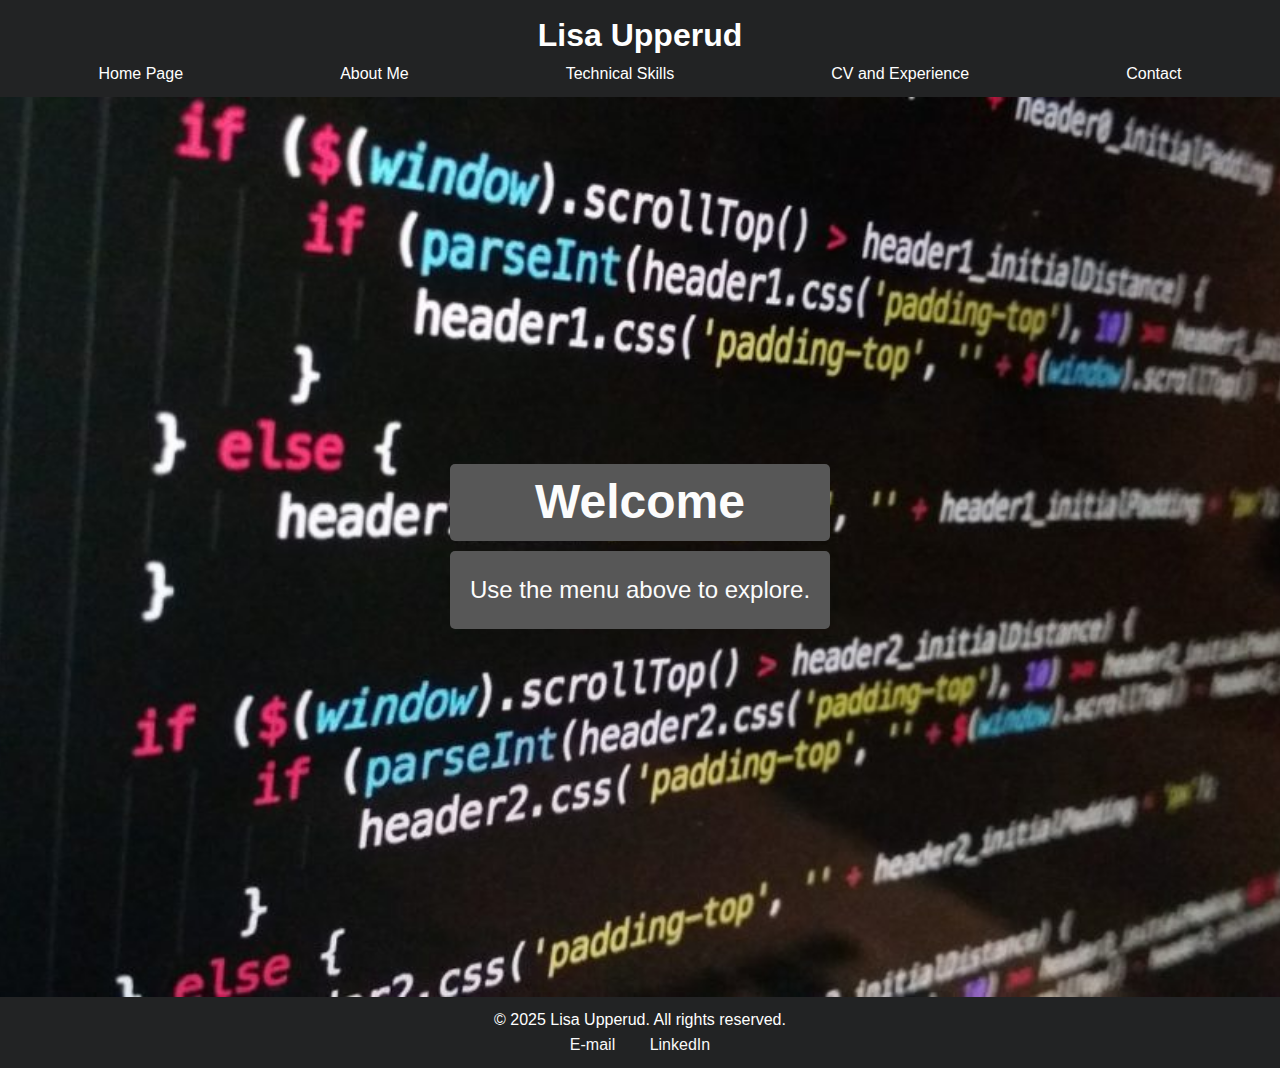
<file: index.html>
<!DOCTYPE html>
<html lang="en">

<head>
    <meta charset="UTF-8">
    <meta name="viewport" content="width=device-width, initial-scale=1.0">
    <meta name="description" content="Personal website showcasing technical skills and portfolio.">
    <title>Welcome to My Website</title>
    <link rel="stylesheet" href="styles.css">
    <link rel="icon" href="img/favicon.ico">
</head>

<body>
    <header>
        <h1 class="header1">Lisa Upperud</h1>
        <nav class="topnav">
            <!-- plats för h-meny -->
            <div class="hamburger" id="hamburger">
                <!-- dessa blir strecken -->
                <div></div>
                <div></div>
                <div></div>
            </div>
            <ul id="nav-links">
                <li><a href="index.html">Home Page</a></li>
                <li><a href="about.html">About Me</a></li>
                <li><a href="technical.html">Technical Skills</a></li>
                <li><a href="cv.html">CV and Experience</a></li>
                <li><a href="contact.html">Contact</a></li>
            </ul>
        </nav>
    </header>


    <main>
        <section class="hero">
            <div class="hero-content">
                <h2>Welcome</h2>
                <p>Use the menu above to explore.</p>
            </div>
        </section>
    </main>


    <footer>
        <p>&copy; 2025 Lisa Upperud. All rights reserved.</p>
        <a href="mailto:lisa.upp@hotmail.com">E-mail</a>
        <a href="https://www.linkedin.com/in/lisa-upperud-2b7383160/" target="_blank">LinkedIn</a>
    </footer>

    <!-- JavaScript -->
    <script src="js/hamburger.js"></script>
</body>

</html>
</file>
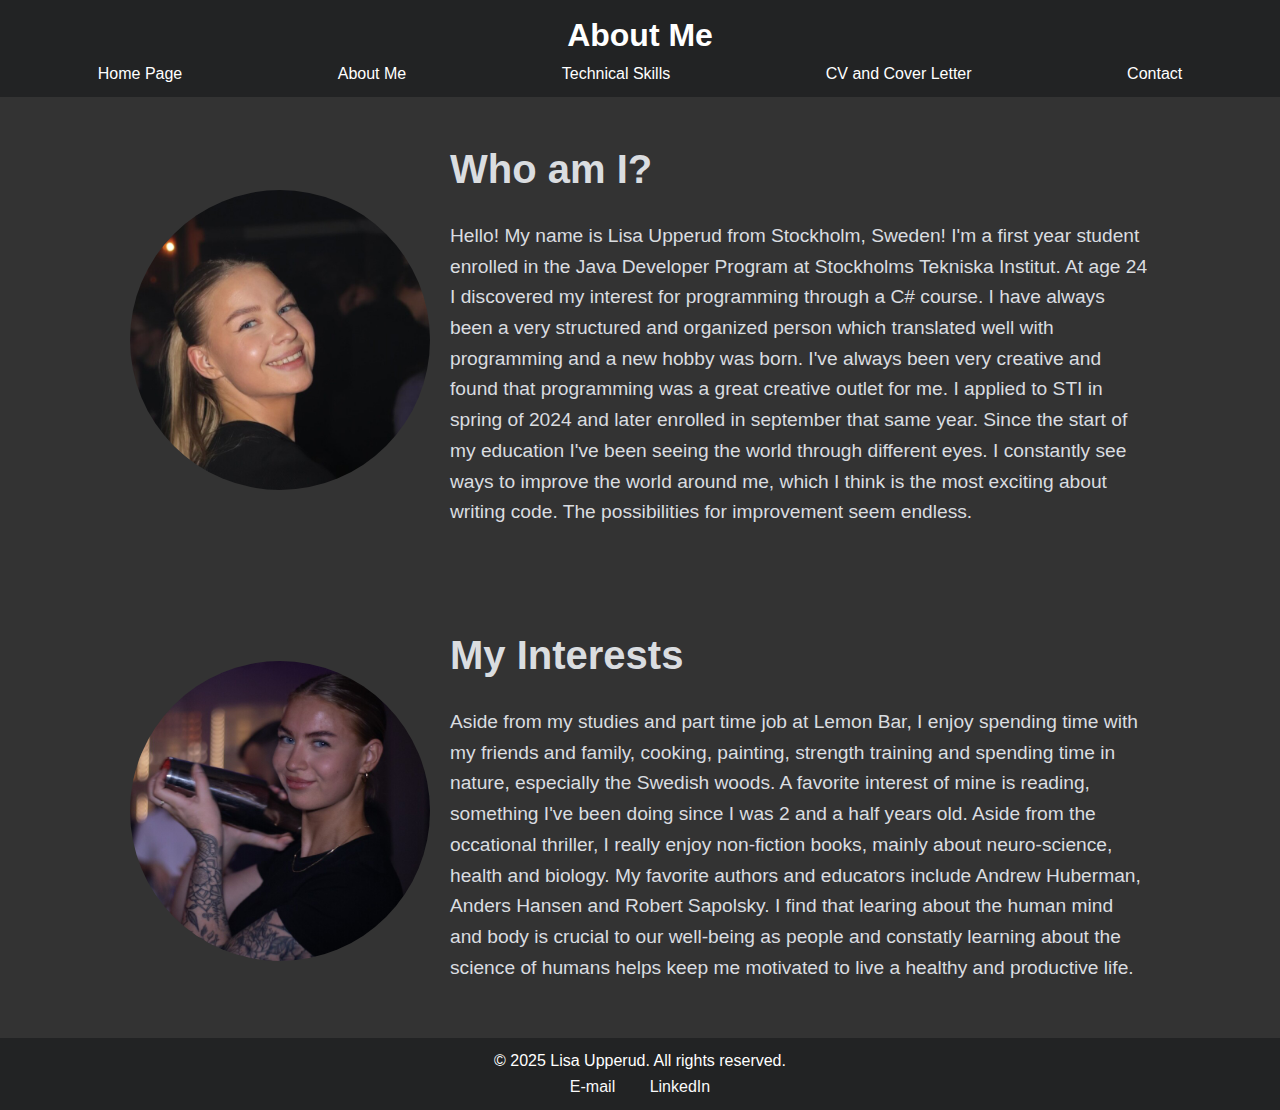
<file: about.html>
<!DOCTYPE html>
<html lang="en">

<head>
    <meta charset="UTF-8">
    <meta name="viewport" content="width=device-width, initial-scale=1.0">
    <title>About Me</title>
    <link rel="stylesheet" href="styles.css">
    <link rel="icon" href="img/favicon.ico">
</head>

<body>

    <header>
        <h1 class="header1">About Me</h1>
        <nav class="topnav">
            <!-- plats för h-meny -->
            <div class="hamburger" id="hamburger">
                <!-- dessa blir strecken -->
                <div></div>
                <div></div>
                <div></div>
            </div>
            <ul id="nav-links">
                <li><a href="index.html">Home Page</a></li>
                <li><a href="about.html">About Me</a></li>
                <li><a href="technical.html">Technical Skills</a></li>
                <li><a href="cv.html">CV and Cover Letter</a></li>
                <li><a href="contact.html">Contact</a></li>
            </ul>
        </nav>
    </header>

    <main>
        <!-- om mig -->
        <section class="about-section">
            <img src="img/lisaupperud-big.jpg" srcset="img/lisaupperud-small.jpg 480w, img/lisaupperud-medium.jpg 768w"
                sizes="(max-width: 480px) 100vw, 
            (max-width: 768px) 75vw, 50vw" alt="Picture of Lisa Upperud smiling" class="profile-image">
            <article class="about-content">
                <h2>Who am I?</h2>
                <p>Hello! My name is Lisa Upperud from Stockholm, Sweden! I'm a first year student enrolled in the Java
                    Developer Program at Stockholms
                    Tekniska Institut. At age 24 I discovered my interest for programming through a C# course. I have
                    always been a very
                    structured and organized person which translated well with programming and a new hobby was born.
                    I've always been very creative and found that programming was a great creative outlet for me. I
                    applied to STI in spring of 2024 and later enrolled in september that same year. Since the start of
                    my
                    education I've been seeing the world through different eyes. I constantly see
                    ways to improve the world around me, which I think is the most exciting
                    about writing code. The possibilities for improvement seem endless.</p>
            </article>
        </section>
        <!-- intressen -->
        <section class="about-section">
            <img src="img/lisaupperud2.jpeg"
                srcset="img/lisaupperud2-small.jpg 480w, img/lisaupperud2-medium.jpg 768w, img/lisaupperud2-big.jpg 1200w"
                sizes="(max-width: 480px) 100vw, 
            (max-width: 768px) 75vw, 50vw" alt="Lisa Upperud" class="profile-image">
            <article class="about-content">
                <h2>My Interests</h2>
                <p>Aside from my studies and part time job at Lemon Bar, I enjoy spending time with my friends and
                    family, cooking, painting, strength training and spending time in nature, especially the Swedish
                    woods. A favorite interest of mine is reading, something
                    I've been doing since I was 2 and a half years
                    old. Aside from the occational thriller, I really enjoy
                    non-fiction books, mainly about neuro-science, health and biology. My favorite authors and educators
                    include Andrew Huberman, Anders Hansen and Robert Sapolsky. I find that learing about the human mind
                    and
                    body is crucial to our well-being as people and constatly learning about the science of humans
                    helps keep me motivated to live a healthy and productive life.</p>
            </article>
        </section>
    </main>

    <footer>
        <p>&copy; 2025 Lisa Upperud. All rights reserved.</p>
        <a href="mailto:lisa.upp@hotmail.com">E-mail</a>
        <a href="https://www.linkedin.com/in/lisa-upperud-2b7383160/" target="_blank">LinkedIn</a>
    </footer>

    <script src="js/hamburger.js"></script>
</body>
</file>
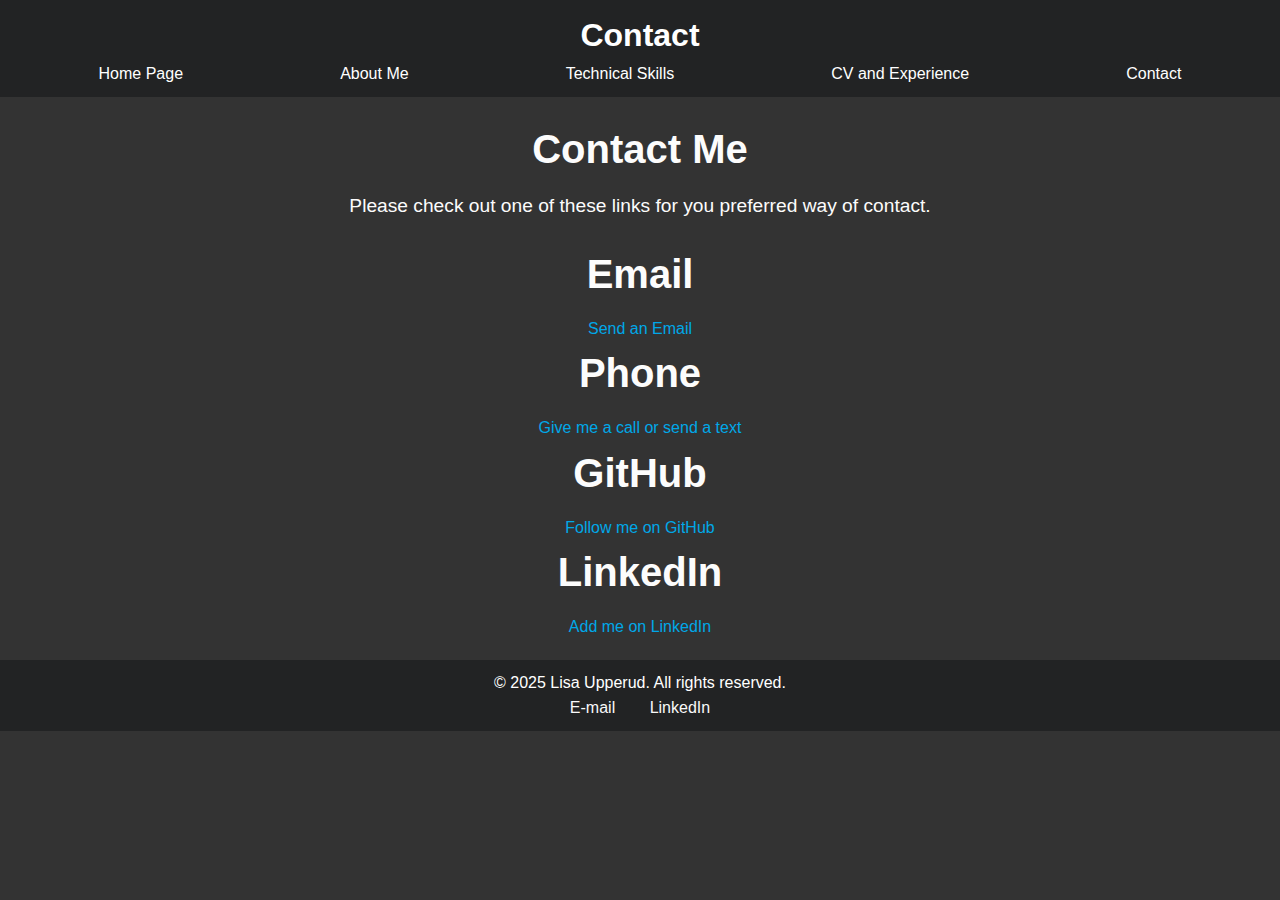
<file: contact.html>
<!DOCTYPE html>
<html lang="en">

<head>
    <meta charset="UTF-8">
    <meta name="viewport" content="width=device-width, initial-scale=1.0">
    <title>Kontakt</title>
    <link rel="stylesheet" href="styles.css">
    <link rel="icon" href="img/favicon.ico">
</head>

<body>
    <header>
        <h1 class="header1">Contact</h1>
        <nav class="topnav">
            <!-- plats för h-meny -->
            <div class="hamburger" id="hamburger">
                <!-- dessa blir strecken -->
                <div></div>
                <div></div>
                <div></div>
            </div>
            <ul id="nav-links">
                <li><a href="index.html">Home Page</a></li>
                <li><a href="about.html">About Me</a></li>
                <li><a href="technical.html">Technical Skills</a></li>
                <li><a href="cv.html">CV and Experience</a></li>
                <li><a href="contact.html">Contact</a></li>
            </ul>
        </nav>
    </header>

    <main>
        <section class="contact-header">
            <h2>Contact Me</h2>
            <p>Please check out one of these links for you preferred way of contact.</p>
        </section>
        <!-- kontaktlänkar -->
        <section class="contact-header">
            <h2>Email</h2>
            <a href="mailto:lisa.upp@hotmail.com">Send an Email</a>
            <h2>Phone</h2>
            <a href="tel:+46708543962">Give me a call or send a text</a>
            <h2>GitHub</h2>
            <a href="https://github.com/lisaupperud" target="_blank">Follow me on GitHub</a>
            <h2>LinkedIn</h2>
            <a href="https://www.linkedin.com/in/lisa-upperud-2b7383160/" target="_blank">Add me on LinkedIn</a>
        </section>

        <!-- formulär -->
        <!--<section class="contact-form">
            <h2 class="contact-header">Or fill out this Form:</h2>
            <form action="/submit-form" method="POST" id="contact-form">
                <label for="name">Name:</label>
                <input type="text" id="name" name="name">

                <label for="email">E-mail:</label>
                <input type="email" id="email" name="email">

                <label for="subject">Subject:</label>
                <input type="text" id="subject" name="subject">

                <label for="message">Message:</label>
                <textarea id="message" name="message" rows="5"></textarea>

                <button type="submit">Send</button>
            </form>
        </section>-->

    </main>

    <footer>
        <p>&copy; 2025 Lisa Upperud. All rights reserved.</p>
        <a href="mailto:lisa.upp@hotmail.com">E-mail</a>
        <a href="https://www.linkedin.com/in/lisa-upperud-2b7383160" target="_blank">LinkedIn</a>
    </footer>

    <script src="js/form.js"></script>
    <script src="js/hamburger.js"></script>
</body>

</html>
</file>
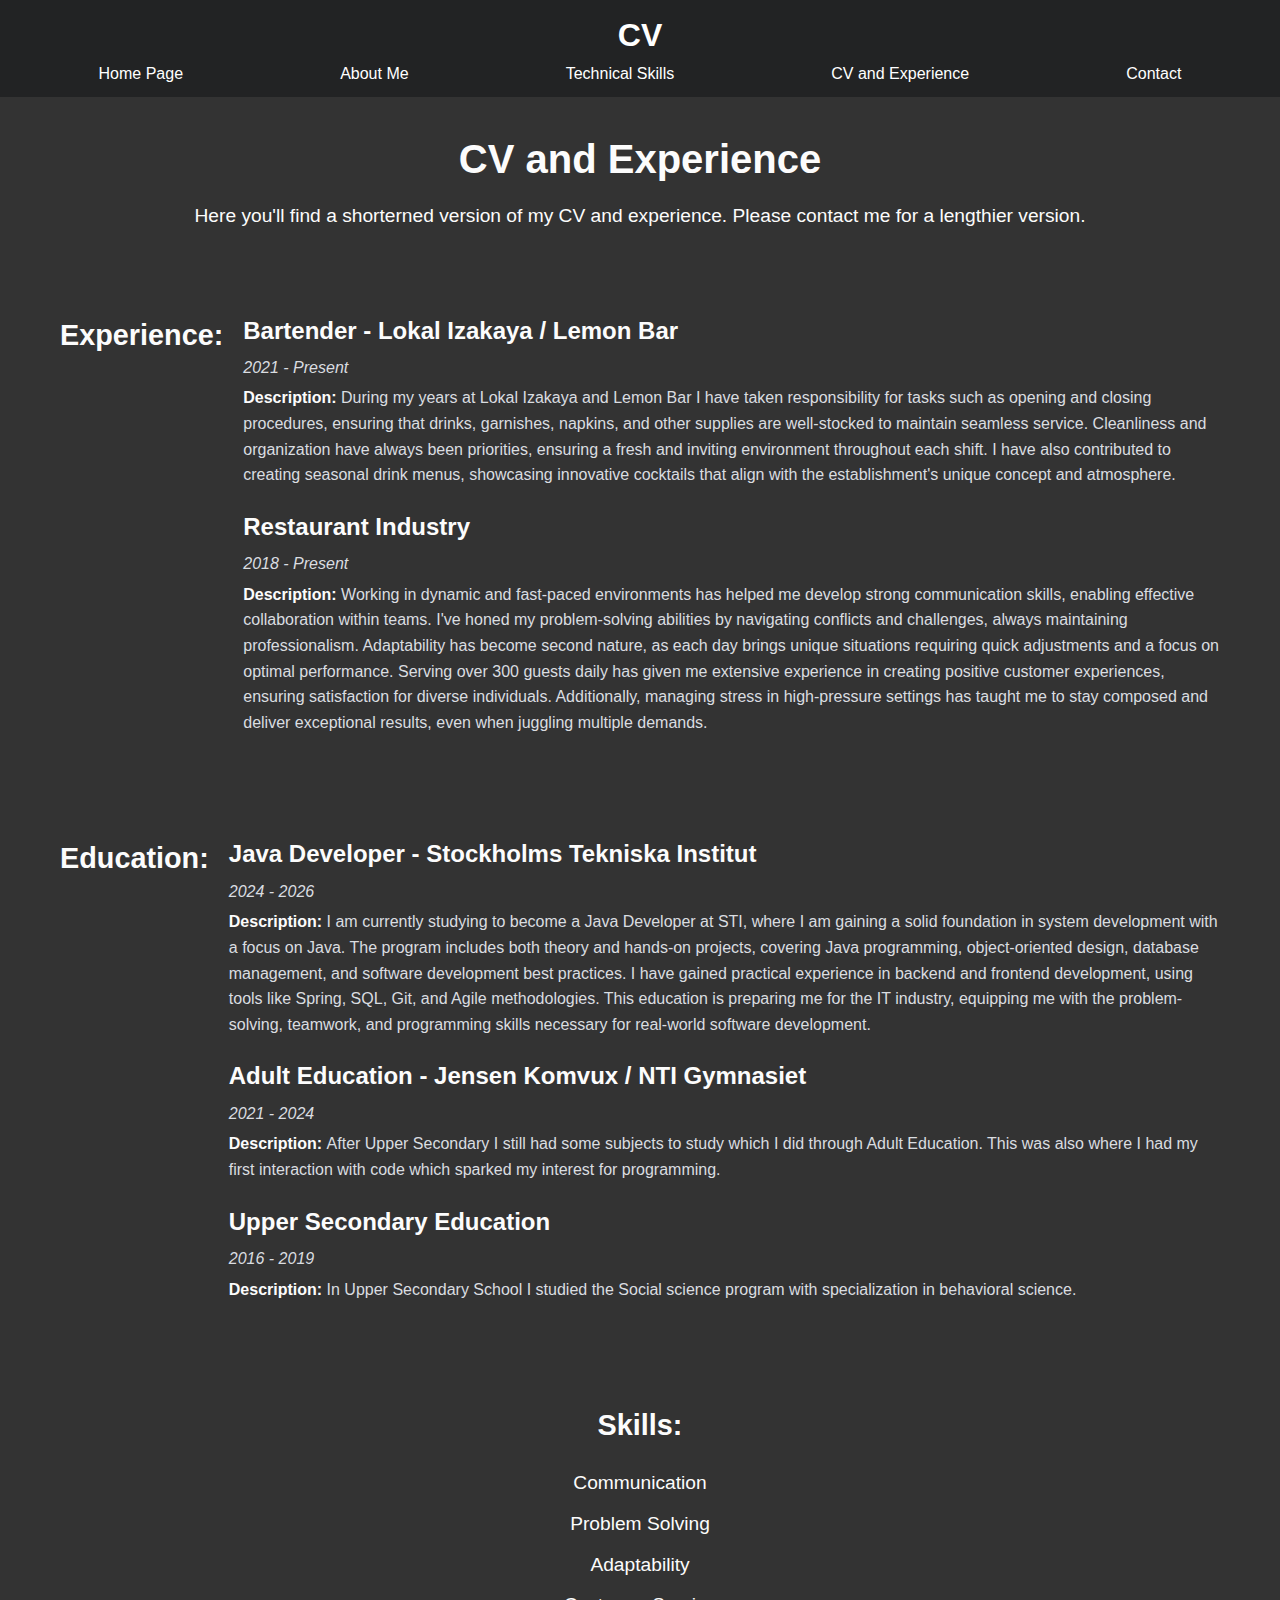
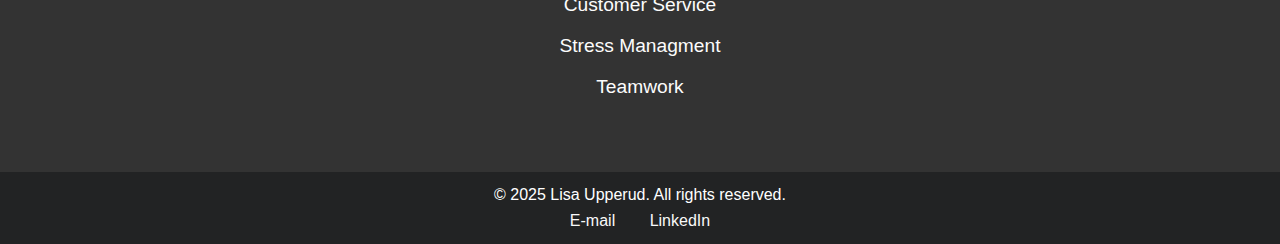
<file: cv.html>
<!DOCTYPE html>
<html lang="en">

<head>
    <meta charset="UTF-8">
    <meta name="viewport" content="width=device-width, initial-scale=1.0">
    <title>CV and Experience</title>
    <link rel="stylesheet" href="styles.css">
    <link rel="icon" href="img/favicon.ico">
</head>

<body>
    <header>
        <h1 class="header1">CV</h1>
        <nav class="topnav">
            <!-- plats för h-meny -->
            <div class="hamburger" id="hamburger">
                <!-- dessa blir strecken -->
                <div></div>
                <div></div>
                <div></div>
            </div>
            <ul id="nav-links">
                <li><a href="index.html">Home Page</a></li>
                <li><a href="about.html">About Me</a></li>
                <li><a href="technical.html">Technical Skills</a></li>
                <li><a href="cv.html">CV and Experience</a></li>
                <li><a href="contact.html">Contact</a></li>
            </ul>
        </nav>
    </header>

    <main>
        <section class="cv-header">
            <h2>CV and Experience</h2>
            <p>Here you'll find a shorterned version of my CV and experience. Please contact me for a lengthier version.
            </p>
        </section>

        <!-- arbetserfarenhet -->
        <section class="cv-section">
            <h2>Experience: </h2>
            <div class="experience">
                <article class="experience-item">
                    <h3>Bartender - Lokal Izakaya / Lemon Bar</h3>
                    <p><i>2021 - Present</i></p>
                    <p><strong>Description: </strong>During my years at Lokal Izakaya and Lemon Bar I have taken
                        responsibility for
                        tasks such as opening and
                        closing
                        procedures, ensuring that drinks, garnishes, napkins, and other supplies are well-stocked to
                        maintain
                        seamless
                        service.
                        Cleanliness and organization have always been priorities, ensuring a fresh and inviting
                        environment
                        throughout
                        each shift. I have also contributed to creating seasonal drink menus, showcasing innovative
                        cocktails
                        that align
                        with the establishment's unique concept and atmosphere.</p>
                </article>
                <article class="experience-item">
                    <h3>Restaurant Industry</h3>
                    <p><i>2018 - Present</i></p>
                    <p><strong>Description: </strong>Working in dynamic and fast-paced environments has helped me
                        develop
                        strong communication skills, enabling effective collaboration within teams. I've honed my
                        problem-solving abilities by navigating conflicts and challenges, always maintaining
                        professionalism. Adaptability has become second nature, as each day brings unique situations
                        requiring quick adjustments and a focus on optimal performance. Serving over 300 guests daily
                        has
                        given me extensive experience in creating positive customer experiences, ensuring satisfaction
                        for
                        diverse individuals. Additionally, managing stress in high-pressure settings has taught me to
                        stay
                        composed and deliver exceptional results, even when juggling multiple demands.</p>
                </article>
            </div>
        </section>

        <!-- studier -->
        <section class="cv-section">
            <h2>Education: </h2>
            <div class="experience">
                <article class="experience-item">
                    <h3>Java Developer - Stockholms Tekniska Institut</h3>
                    <p><i>2024 - 2026</i></p>
                    <p><strong>Description: </strong>I am currently studying to become a Java Developer at STI, where I
                        am
                        gaining a solid foundation in
                        system
                        development with a focus on Java. The program includes both theory and hands-on projects,
                        covering
                        Java
                        programming,
                        object-oriented design, database management, and software development best practices. I have
                        gained
                        practical
                        experience in backend and frontend development, using tools like Spring, SQL, Git, and Agile
                        methodologies. This
                        education is preparing me for the IT industry, equipping me with the problem-solving, teamwork,
                        and
                        programming
                        skills
                        necessary for real-world software development.</p>
                </article>
                <article class="experience-item">
                    <h3>Adult Education - Jensen Komvux / NTI Gymnasiet</h3>
                    <p><i>2021 - 2024</i></p>
                    <p><strong>Description: </strong>After Upper Secondary I still had some subjects to study which I did
                        through
                        Adult Education. This was
                        also
                        where I
                        had
                        my first interaction with code which sparked my interest for programming. </p>
                </article>
                <article class="experience-item">
                    <h3>Upper Secondary Education</h3>
                    <p><i>2016 - 2019</i></p>
                    <p><strong>Description: </strong>In Upper Secondary School I studied the Social science program with
                        specialization in behavioral science.</p>
                </article>
            </div>
        </section>

        <!-- skills -->
        <section class="cv-section">
            <div class="skills">
                <h2>Skills: </h2>
                <ul>
                    <li>Communication</li>
                    <li>Problem Solving</li>
                    <li>Adaptability</li>
                    <li>Customer Service</li>
                    <li>Stress Managment</li>
                    <li>Teamwork</li>
                </ul>
            </div>
        </section>
    </main>

    <footer>
        <p>&copy; 2025 Lisa Upperud. All rights reserved.</p>
        <a href="mailto:lisa.upp@hotmail.com">E-mail</a>
        <a href="https://www.linkedin.com/in/lisa-upperud-2b7383160/" target="_blank">LinkedIn</a>
    </footer>
    <script src="js/hamburger.js"></script>
</body>

</html>
</file>
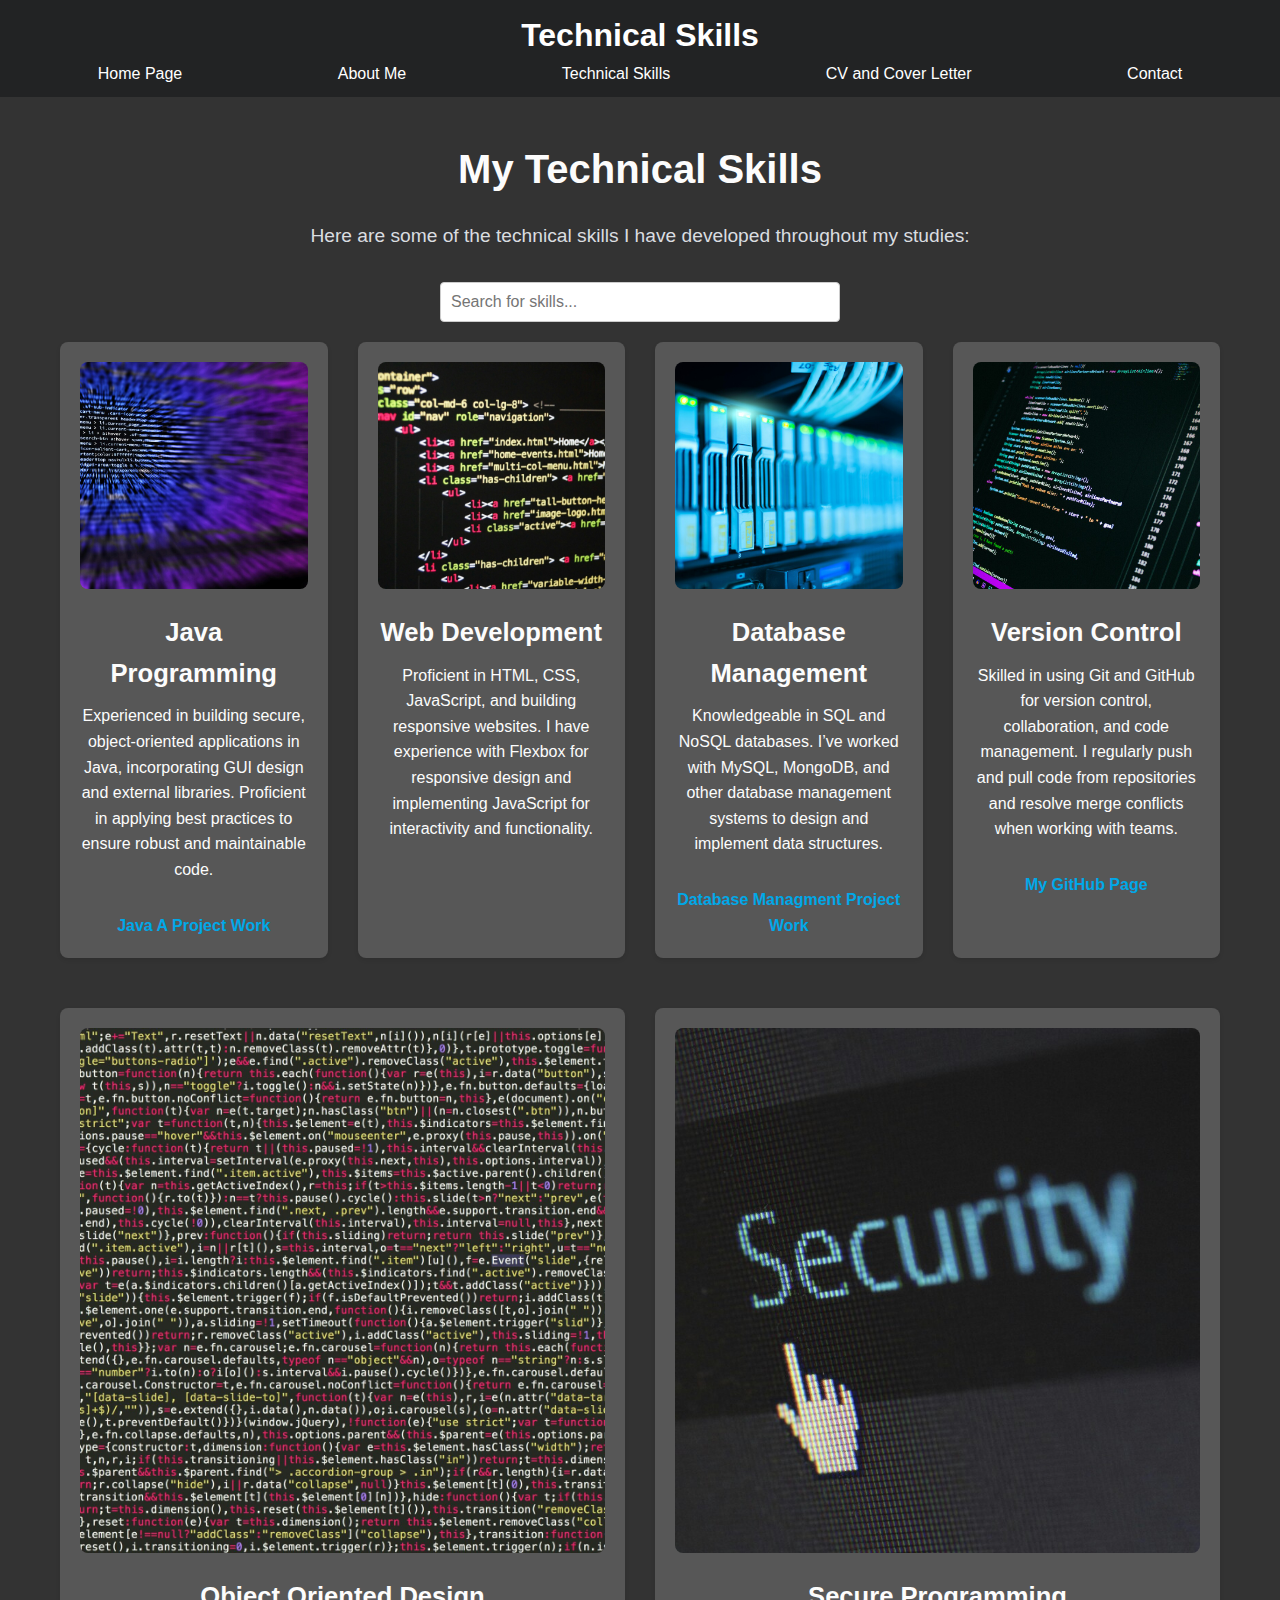
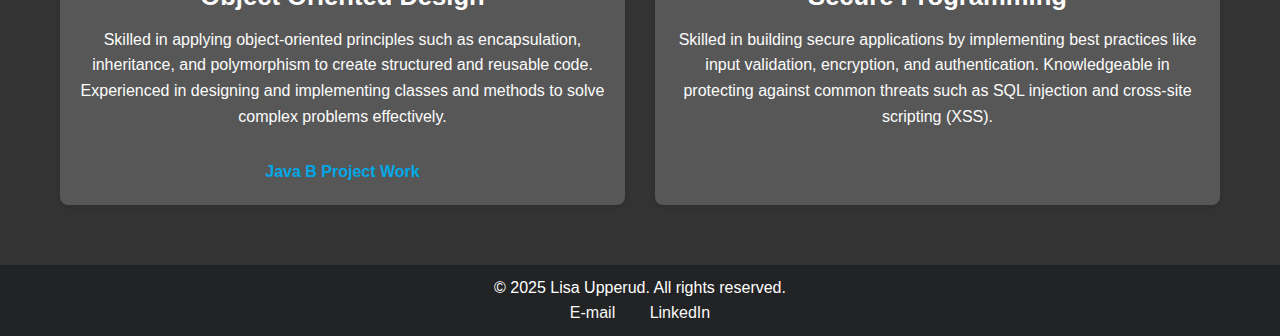
<file: technical.html>
<!DOCTYPE html>
<html lang="en">

<head>
    <meta charset="UTF-8">
    <meta name="viewport" content="width=device-width, initial-scale=1.0">
    <title>Technical Skills</title>
    <link rel="stylesheet" href="styles.css">
    <link rel="icon" href="img/favicon.ico">
</head>

<body>
    <header>
        <h1 class="header1">Technical Skills</h1>
        <nav class="topnav">
            <!-- plats för h-meny -->
            <div class="hamburger" id="hamburger">
                <!-- dessa blir strecken -->
                <div></div>
                <div></div>
                <div></div>
            </div>
            <ul id="nav-links">
                <li><a href="index.html">Home Page</a></li>
                <li><a href="about.html">About Me</a></li>
                <li><a href="technical.html">Technical Skills</a></li>
                <li><a href="cv.html">CV and Cover Letter</a></li>
                <li><a href="contact.html">Contact</a></li>
            </ul>
        </nav>
    </header>

    <main>
        <section class="technical-skills">
            <h2>My Technical Skills</h2>
            <p>Here are some of the technical skills I have developed throughout my studies:</p>

            <!-- sökfält -->
            <input type="text" id="searchInput" onkeyup="filterSkills()" placeholder="Search for skills..."
                class="search-bar">

            <div class="skills-list" id="skillsList">
                <!-- skill 1 -->
                <article class="skill">
                    <img src="img/java.jpg"
                        srcset="img/java-small.jpg 480w, img/java-medium.jpg 768w, img/java-big.jpg 1200w" sizes="(max-width: 480px) 100vw,
                    (max-width: 768px) 75vw, 50vw" alt="Zooming out quickly from blue code">
                    <h2>Java Programming</h2>
                    <p>Experienced in building secure, object-oriented applications in Java, incorporating GUI design
                        and external libraries. Proficient in applying best practices to ensure robust and maintainable
                        code.</p>
                    <a href="https://github.com/lisaupperud/java-a-projektarbete.git"><strong>Java A Project
                            Work</strong></a>
                </article>

                <!-- skill 2 -->
                <article class="skill">
                    <img src="img/htmlcode.jpg"
                        srcset="img/htmlcode-small.jpg 480w, img/htmlcode-medium.jpg 768px, img/htmlcode-big.jpg 1200w"
                        sizes="(max-width: 480px) 100vw,
                    (max-width: 768px) 75vw, 50vw" alt="Yellow and pink HTML code">
                    <h2>Web Development</h2>
                    <p>Proficient in HTML, CSS, JavaScript, and building responsive websites. I have experience with
                        Flexbox for responsive design and implementing JavaScript for interactivity and functionality.
                    </p>
                </article>

                <!-- skill 3 -->
                <article class="skill">
                    <img src="img/database.jpg"
                        srcset="img/database-small.jpg 480w, img/database-medium.jpg 768w, img/database-big.jpg 1200w"
                        sizes="(max-width: 480px) 100vw,
                    (max-width: 768px) 75vw, 50vw" alt="Picture of servers">
                    <h2>Database Management</h2>
                    <p>Knowledgeable in SQL and NoSQL databases. I’ve worked with MySQL, MongoDB, and other database
                        management systems to design and implement data structures.</p>
                    <a href="https://github.com/lisaupperud/databas-projektarbete.git" target="_blank"><strong>Database Managment
                            Project Work</strong>
                    </a>
                </article>

                <!-- skill 4 -->
                <article class="skill">
                    <img src="img/git.jpg" srcset="img/git-small 480w, img/git-medium.jpg 768w, img/git-big.jpg 1200w"
                        sizes="(max-width: 480px) 100vw,
                    (max-width: 768px) 75vw, 50vw" alt="Code on a black background">
                    <h2>Version Control</h2>
                    <p>Skilled in using Git and GitHub for version control, collaboration, and code management. I
                        regularly push and pull code from repositories and resolve merge conflicts when working with
                        teams.</p>
                    <a href="https://github.com/lisaupperud" target="_blank"><strong>My GitHub Page</strong></a>
                </article>

                <!-- skill 5 -->
                <article class="skill">
                    <img src="img/oop.jpg" srcset="img/oop-small.jpg 480w, img/oop-medium.jpg 768w, img/oop-big.jpg"
                        sizes="(max-width: 480px) 100vw,
                    (max-width: 768px) 75vw, 50vw" alt="Code covering an entire screen">
                    <h2>Object Oriented Design</h2>
                    <p>Skilled in applying object-oriented principles such as encapsulation, inheritance, and
                        polymorphism to create structured and reusable code. Experienced in designing and implementing
                        classes and methods to solve complex problems effectively.</p>
                    <a href="https://github.com/lisaupperud/java-b-projektarbete.git" target="_blank"><strong>Java B Project
                            Work</strong></a>
                </article>
                <!-- skill 6 -->
                <article class="skill">
                    <img src="img/security.jpg"
                        srcset="img/security-small.jpg 480w, img/security-medium.jpg 768w, img/security-big.jpg 1200w"
                        sizes="(max-width: 480px) 100vw,
                    (max-width: 768px) 75vw, 50vw" alt="Text 'Security' with cursor on top">
                    <h2>Secure Programming</h2>
                    <p>Skilled in building secure applications by implementing best practices like input validation,
                        encryption, and authentication. Knowledgeable in protecting against common threats such as SQL
                        injection and cross-site scripting (XSS).</p>
                </article>
            </div>
        </section>
    </main>

    <footer>
        <p>&copy; 2025 Lisa Upperud. All rights reserved.</p>
        <a href="mailto:lisa.upp@hotmail.com">E-mail</a>
        <a href="https://www.linkedin.com/in/lisa-upperud-2b7383160/" target="_blank">LinkedIn</a>
    </footer>

    <script src="js/search-function.js"></script>
    <script src="js/hamburger.js"></script>
</body>

</html>
</file>
<file: styles.css>
/* ----- NOLLSTÄLL STILAR ----- */
* {
    margin: 0;
    padding: 0;
    box-sizing: border-box;
}

body {
    font-family: Arial, sans-serif;
    line-height: 1.6;
    color: #333;
    background-color: #333;
    margin: 0;
}

/* ----- HEADER & NAVIGATION ----- */
header {
    background-color: #222324;
    color: #fff;
    padding: 10px 20px;
}
header .header1 {
    text-align: center;
}

header .topnav ul {
    list-style: none;
    display: flex;
    justify-content: space-around;
    align-items: center;
}

header .topnav ul li {
    margin: 0 10px;
}

header .topnav ul li a {
    color: #fff;
    text-decoration: none;
    padding: 8px 15px;
    transition: background-color 0.3s ease;
}

header .topnav ul li a:hover {
    background-color: #575757;
    border-radius: 4px;
}

/* ----- HERO SECTION ----- */
.hero {
    background-image: url('img/headerimage.jpeg'); 
    background-size: cover;
    background-position: center;
    height: 100vh;
    display: flex;
    justify-content: center;
    align-items: center;
    text-align: center;
    color: #fff;
}

.hero .hero-content h2 {
    background-color: #575757;
    border-radius: 5px;
    font-size: 3rem;
    margin-bottom: 10px;
    color: #FCFCFC;
}

.hero .hero-content p {
    background-color: #575757;
    border-radius: 5px;
    padding: 20px;
    font-size: 1.5rem;
    color: #FCFCFC;
}


/* ----- FOOTER ----- */
footer {
    background-color: #222324;
    color: #fff;
    text-align: center;
    padding: 10px 0;
    position: relative;
    bottom: 0;
    width: 100%;
}

footer a {
    color:#f9f9f9;
    text-decoration: none;
    padding: 8px 15px;
    transition: background-color 0.3s ease;
}

footer a:hover {
    background-color: #575757;
    border-radius: 4px;
}

/* ----- MEDIA QUERIES / HEADER / HERO ----- */
@media (max-width: 768px) {
    header .topnav ul {
        flex-direction: column;
        text-align: center;
    }

    .hero .hero-content h1 {
        font-size: 2rem;
    }

    .hero .hero-content p {
        font-size: 1.2rem;
    }
}

@media (max-width: 600px) {
    .hero {
        padding: 20px;
        height: 80vh;
    }

    header .topnav ul {
        padding: 10px;
    }
}
/* ----- ABOUT ----- */
.about-section {
    display: flex;
    flex-wrap: wrap;
    align-items: center;
    justify-content: center;
    padding: 40px 20px;
    max-width: 1200px;
    margin: 0 auto;
}

.profile-image {
    width: 300px;
    height: auto;
    border-radius: 50%;
    margin-right: 20px;
}

.about-content {
    max-width: 700px;
}

.about-content h2 {
    font-size: 2.5rem;
    margin-bottom: 20px;
    color: #dadde0;
}

.about-content p {
    font-size: 1.2rem;
    margin-bottom: 15px;
    color: #dadde0;
}

/* ----- MEDIA QUERIES ABOUT ----- */
@media (max-width: 768px) {
    .about-section {
        flex-direction: column;
        text-align: center;
    }

    .profile-image {
        margin-bottom: 20px;
        margin-right: 0;
    }

    .about-content h1 {
        font-size: 2rem;
    }

    .about-content p {
        font-size: 1rem;
    }
}

/* ----- TEKNIK ----- */
.technical-skills {
    padding: 40px 20px;
    max-width: 1200px;
    margin: 0 auto;
    text-align: center;
    color: #dadde0;
}

.technical-skills h2 {
    font-size: 2.5rem;
    margin-bottom: 20px;
}

.technical-skills p {
    font-size: 1.2rem;
    margin-bottom: 30px;
}

.skills-list {
    display: flex;
    flex-wrap: wrap;
    justify-content: space-between;
    gap: 30px;
}

.skill {
    flex: 1;
    min-width: 250px;
    text-align: center;
    background-color: #575757;
    padding: 20px;
    box-shadow: 0 2px 4px rgba(0, 0, 0, 0.1);
    border-radius: 8px;
    margin-bottom: 20px;
    transition: transform 0.3s ease;
}

.skill img {
    width: 100%;
    height: auto;
    border-radius: 8px;
    margin-bottom: 15px;
}

.skill h2 {
    font-size: 1.6rem;
    margin-bottom: 10px;
    color: #FCFCFC;
}

.skill p {
    font-size: 1rem;
    color: #FCFCFC;
}

.skill a {
    color: #00A8E8;
    text-decoration: none;
}


.skill.hidden {
    display: none;
}

/* ----- SÖKFUNKTION ----- */
.search-bar {
    width: 100%;
    padding: 10px;
    margin-bottom: 30px;
    font-size: 1rem;
    border: 1px solid #ccc;
    border-radius: 4px;
    max-width: 400px;
    display: block;
    margin: 20px auto;
}


/* ----- MEDIA QUERIES TEKNIK ----- */
@media (max-width: 768px) {
    .skills-list {
        flex-direction: column;
        align-items: center;
    }

    .skill {
        width: 100%;
        max-width: 350px;
    }

    .technical-skills h1 {
        font-size: 2rem;
    }

    .technical-skills p {
        font-size: 1rem;
    }
}
/* ------- CV --------- */
.cv-section {
    display: flex;
    flex-wrap: wrap;
    justify-content: center;
    align-items: flex-start;
    gap: 20px; /* Avstånd mellan sektionerna */
    padding: 20px;
    max-width: 1200px;
    margin: 0 auto;
}

.cv-header {
    display: flex;
    flex-direction: column;
    align-items: center;
    justify-content: center;
    text-align: center;
    margin-bottom: 40px;
    padding: 20px;
}

.cv-header h2 {
    font-size: 2.5rem;
    margin-top: 10px;
    margin-bottom: 10px;
    color: #FCFCFC;
}

.cv-header p {
    font-size: 1.2em;
    color: #FCFCFC;
}

/* ----- ERFARENHET --------- */
.experience {
    flex: 1 1 45%;
    margin-bottom: 40px;
}

.experience h2, h2 {
    font-size: 1.8em;
    margin-bottom: 20px;
    color: #FCFCFC;
}

.experience-item {
    margin-bottom: 20px;
}

.experience-item h3 {
    font-size: 1.5em;
    margin-bottom: 5px;
    color: #FCFCFC;
}

.experience-item p {
    margin-bottom: 5px;
    color: #dadde0;
}

.experience-item strong {
    color: #FCFCFC;
}

/* ----- FÄRDIGHETER -------- */
.skills {
    flex: 1 1 45%; 
    text-align: center;
    margin-bottom: 40px;
}

.skills ul {
    list-style: none;
    padding-left: 0;
    color: #FCFCFC;
}

.skills li {
    font-size: 1.2em;
    margin-bottom: 10px;
    
}

/* ----- MEDIA QUERY / CV ------------ */
@media (max-width: 768px) {
    .cv-section {
        flex-direction: column; 
        gap: 10px;
    }

    .experience, .education {
        flex: 1 1 100%; 
    }
}


/*------------  CONTACT ------------------- */
.contact-header {
    text-align: center;
    margin: 20px 40px;
    color: #FCFCFC;
}

.contact-header h2 {
    font-size: 2.5rem;
    margin-bottom: 10px;
    color: #FCFCFC;
}

.contact-header p {
    font-size: 1.2em;
    color: #FCFCFC;
}
.contact-header a {
    text-decoration: none;
    padding: 8px 15px;
    transition: background-color 0.3s ease;
    color: #00A8E8;
}
.contact-header a:hover {
    background-color: #575757;
    border-radius: 4px;
}

/* ------- CONTACT FORMULÄR ----------- */
.contact-form {
    background-color: #39393C;
    padding: 20px;
    border-radius: 8px;
    box-shadow: 0 2px 4px rgba(0, 0, 0, 0.1);
    margin-bottom: 20px;
    margin-left: 50px;
    margin-right: 50px;
}

.contact-form form {
    display: flex;
    flex-direction: column;
    align-items: center;
}

.contact-form label {
    color: #FCFCFC;
    text-align: center;
    font-size: 1.1em;
    margin-bottom: 5px;
}

.contact-form input, .contact-form textarea {
    font-size: 1em;
    padding: 10px;
    margin-bottom: 20px;
    border: 1px solid #ccc;
    border-radius: 4px;
    width: 50%;
}

.contact-form button {
    font-size: 1.2em;
    padding: 10px;
    background-color: #333;
    color: white;
    border: none;
    border-radius: 4px;
    cursor: pointer;
    transition: background-color 0.3s;
}

.contact-form button:hover {
    background-color: #555;
}

/* ------- MEDIA QUERY / CONTACT ------ */
@media (max-width: 768px) {

    .contact-header {
        text-align: center;
        margin: 10px 20px;
    }


    .contact-form {
        margin: 10px;
        padding: 15px;
    }

    .contact-form input, .contact-form textarea {
        width: 100%; 
        font-size: 1em;
        padding: 8px;
    }

    .contact-form button {
        width: 100%; 
        font-size: 1em;
    }
}
/* ---- HAMBURGARMENY ---- */
.hamburger {
    display: none;
    flex-direction: column;
    cursor: pointer;
    width: 30px;
    gap: 5px;
}

.hamburger div {
    width: 30px;
    height: 4px;
    background-color: #fff;
    transition: all 0.3s ease;
}

/* ---- GÖR NAVIGATIONEN DOLDBAR ---- */
#nav-links {
    display: flex;
    justify-content: space-around;
    list-style: none;

}
.nav-links.active {
    display: flex;
}

/* ---- MEDIA QUERIES / HAMBURGARMENY ---- */
@media (max-width: 768px) {
    .hamburger {
        display: flex;
    }

    #nav-links {
        display: none;
        flex-direction: column;
        background-color: #333;
        width: 100%;
        position: absolute;
        top: 60px;
        left: 0;
        padding: 10px 0;
        text-align: center;
    }

    #nav-links.active {
        display: flex;
    }

    #nav-links li {
        margin: 10px 0;
    }
}
</file>
